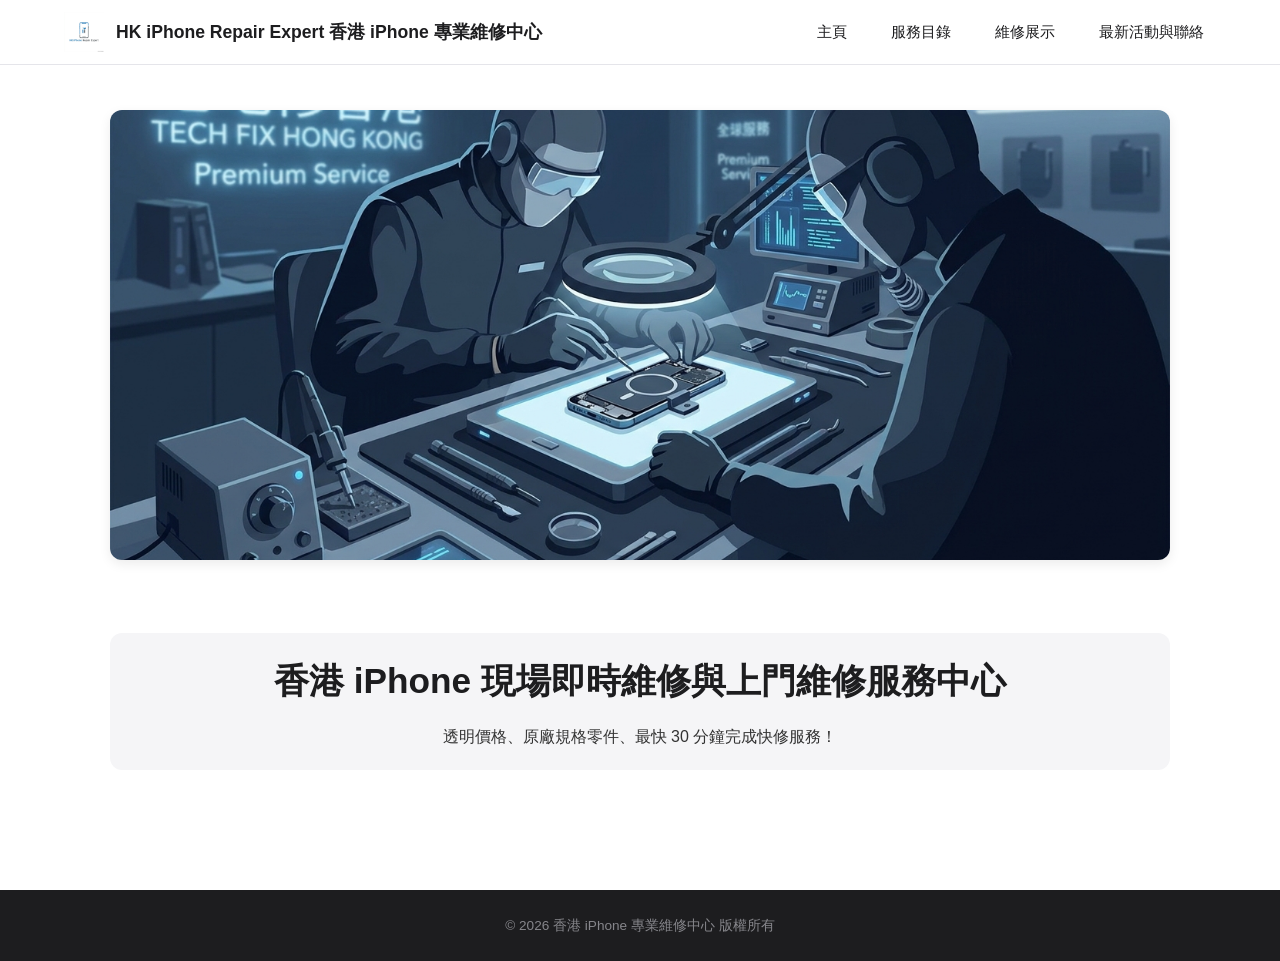
<file: index.html>
<!DOCTYPE html>
<html lang="zh-HK">
<head>
    <meta charset="UTF-8">
    <meta name="viewport" content="width=device-width, initial-scale=1.0">
    <title>香港 iPhone 專業維修中心 - 主頁</title>
    <link rel="stylesheet" href="style.css">
</head>
<body>
    <header>
        <!-- Logo 與 Company Name -->
        <div class="brand">
            <img src="images/logo.png" alt="香港 iPhone 維修專門店 Logo" width="150">
            <span>HK iPhone Repair Expert 香港 iPhone 專業維修中心</span>
        </div>
        <!-- 導航選單 -->
        <nav>
            <ul>
                <li><a href="index.html">主頁</a></li>
                <li><a href="services.html">服務目錄</a></li>
                <li><a href="gallery.html">維修展示</a></li>
                <li><a href="contact.html">最新活動與聯絡</a></li>
            </ul>
        </nav>
    </header>

    <main>
        <!-- Key Visual 主視覺圖片區 -->
        <section class="key-visual">
            <img src="images/key-visual.jpg" alt="iPhone 現場即時維修主視覺海報" style="width:100%; max-height:450px; object-fit:cover;">
        </section>

        <!-- Core Title 核心主標題 -->
        <section class="main-title">
            <h1>香港 iPhone 現場即時維修與上門維修服務中心</h1>
            <p>透明價格、原廠規格零件、最快 30 分鐘完成快修服務！</p>
        </section>
    </main>

    <footer>
        <p>&copy; 2026 香港 iPhone 專業維修中心 版權所有</p>
    </footer>
</body>
</html>
</file>
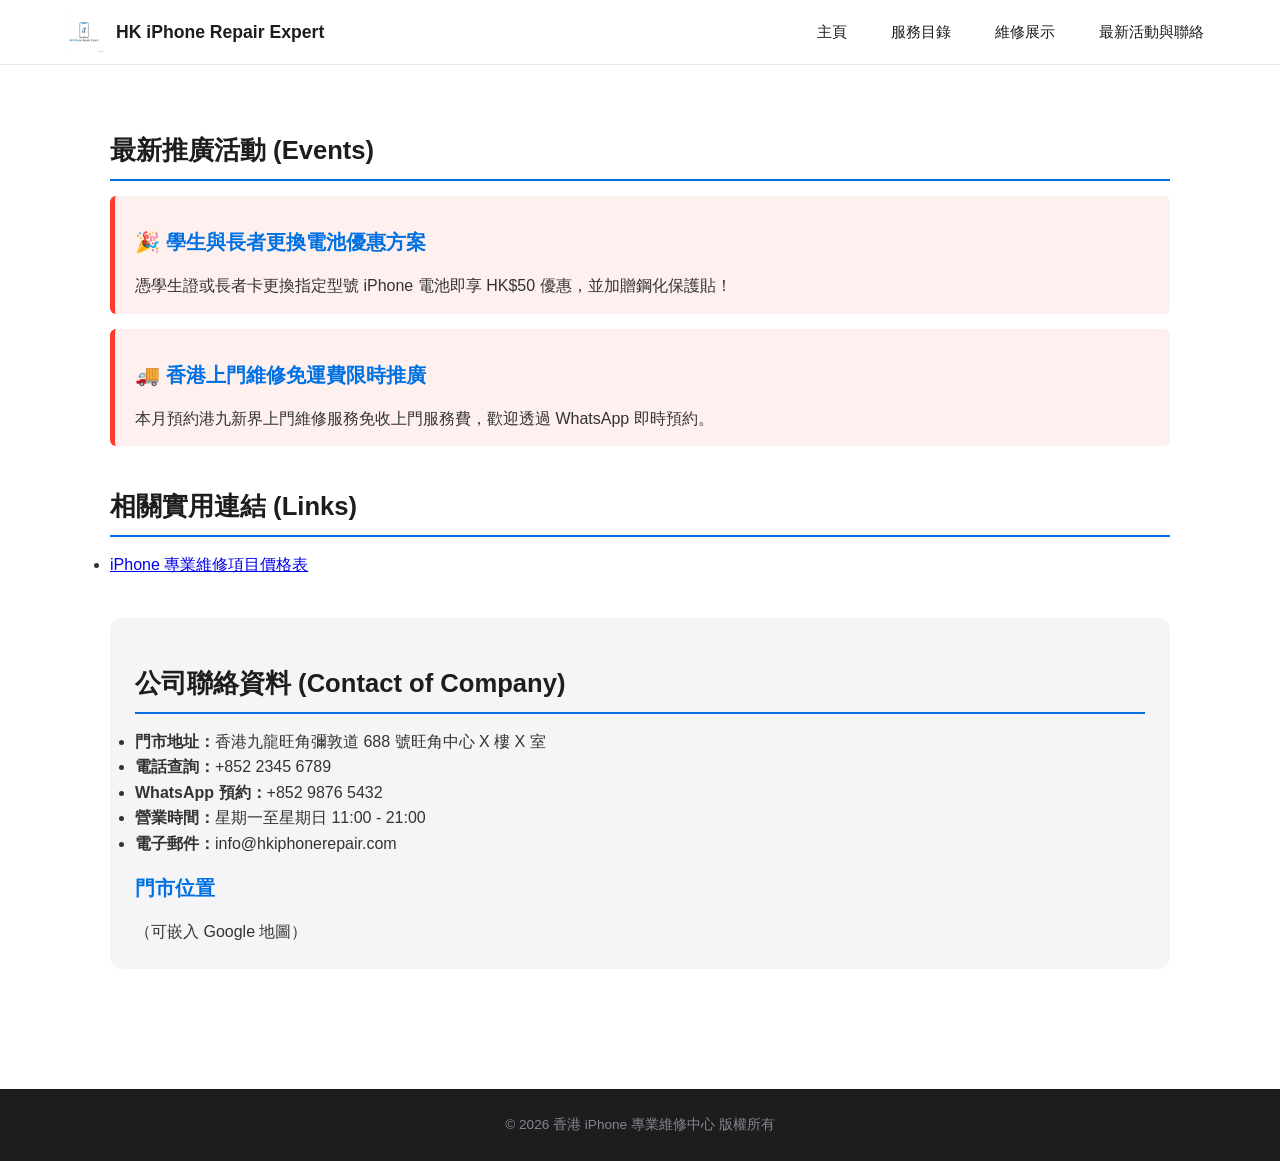
<file: contact.html>
<!DOCTYPE html>
<html lang="zh-HK">
<head>
    <meta charset="UTF-8">
    <meta name="viewport" content="width=device-width, initial-scale=1.0">
    <title>最新活動與聯絡我們 - 香港 iPhone 專業維修</title>
    <link rel="stylesheet" href="style.css">
</head>
<body>
    <header>
        <div class="brand">
            <img src="images/logo.png" alt="Logo" width="150">
            <span>HK iPhone Repair Expert</span>
        </div>
        <nav>
            <ul>
                <li><a href="index.html">主頁</a></li>
                <li><a href="services.html">服務目錄</a></li>
                <li><a href="gallery.html">維修展示</a></li>
                <li><a href="contact.html">最新活動與聯絡</a></li>
            </ul>
        </nav>
    </header>

    <main>
        <!-- Events 公司活動 -->
        <section class="events">
            <h2>最新推廣活動 (Events)</h2>
            <article>
                <h3>🎉 學生與長者更換電池優惠方案</h3>
                <p>憑學生證或長者卡更換指定型號 iPhone 電池即享 HK$50 優惠，並加贈鋼化保護貼！</p>
            </article>
            <article>
                <h3>🚚 香港上門維修免運費限時推廣</h3>
                <p>本月預約港九新界上門維修服務免收上門服務費，歡迎透過 WhatsApp 即時預約。</p>
            </article>
        </section>

        <!-- Links 相關連結 -->
        <section class="useful-links">
            <h2>相關實用連結 (Links)</h2>
            <ul>
                <li><a href="services.html#pricing">iPhone 專業維修項目價格表</a></li>
            </ul>
        </section>

        <!-- Contact of Company 公司聯絡資料 -->
        <section class="contact-info">
            <h2>公司聯絡資料 (Contact of Company)</h2>
            <ul>
                <li><strong>門市地址：</strong>香港九龍旺角彌敦道 688 號旺角中心 X 樓 X 室</li>
                <li><strong>電話查詢：</strong>+852 2345 6789</li>
                <li><strong>WhatsApp 預約：</strong>+852 9876 5432</li>
                <li><strong>營業時間：</strong>星期一至星期日 11:00 - 21:00</li>
                <li><strong>電子郵件：</strong>info@hkiphonerepair.com</li>
            </ul>

            <div class="map">
                <h3>門市位置</h3>
                <p>（可嵌入 Google 地圖）</p>
            </div>
        </section>
    </main>

    <footer>
        <p>&copy; 2026 香港 iPhone 專業維修中心 版權所有</p>
    </footer>
</body>
</html>
</file>
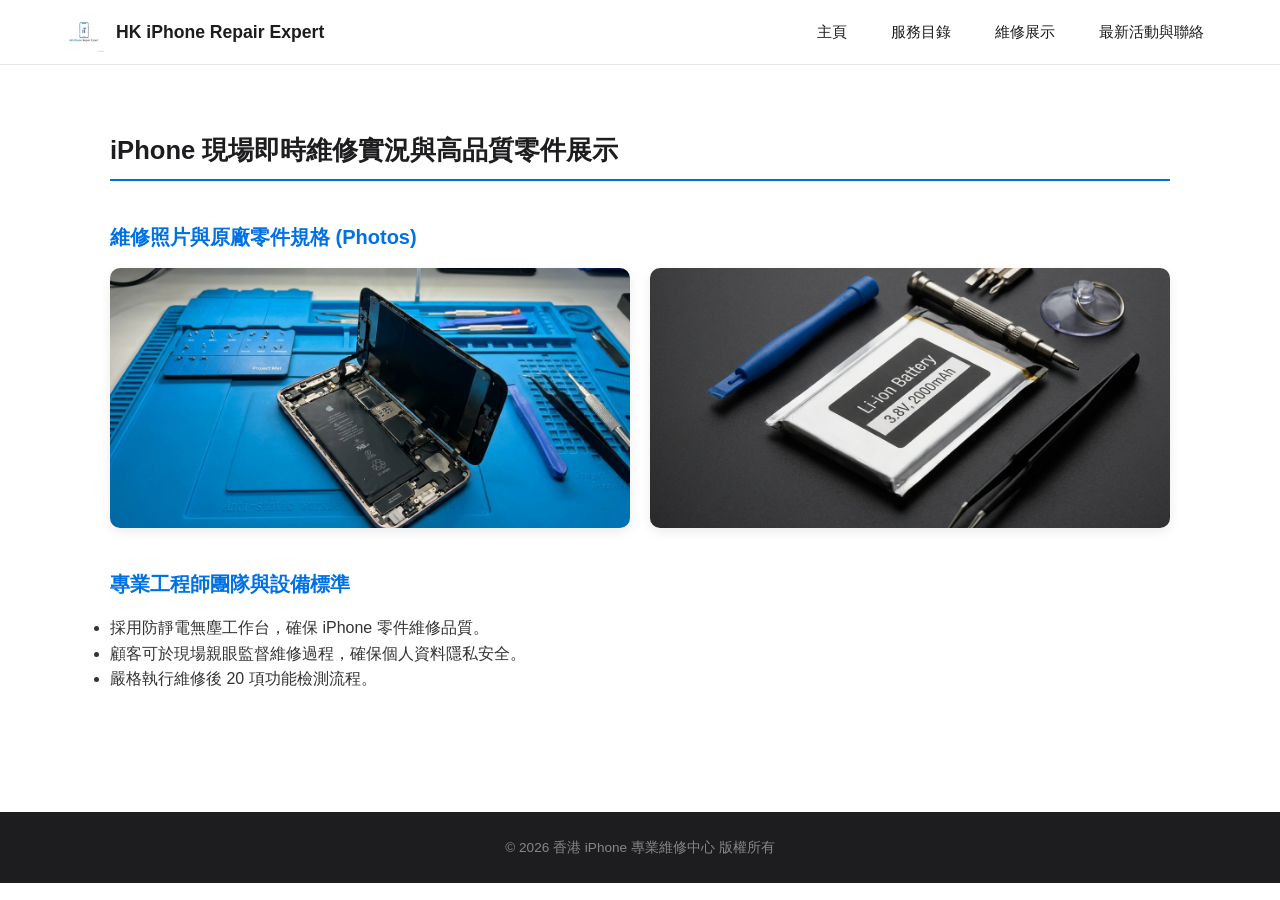
<file: gallery.html>
<!DOCTYPE html>
<html lang="zh-HK">
<head>
    <meta charset="UTF-8">
    <meta name="viewport" content="width=device-width, initial-scale=1.0">
    <title>維修展示與案例 - 香港 iPhone 專業維修</title>
    <link rel="stylesheet" href="style.css">
</head>
<body>
    <header>
        <div class="brand">
            <img src="images/logo.png" alt="Logo" width="150">
            <span>HK iPhone Repair Expert</span>
        </div>
        <nav>
            <ul>
                <li><a href="index.html">主頁</a></li>
                <li><a href="services.html">服務目錄</a></li>
                <li><a href="gallery.html">維修展示</a></li>
                <li><a href="contact.html">最新活動與聯絡</a></li>
            </ul>
        </nav>
    </header>

    <main>
        <!-- <h2> Sub-title + LSI 關鍵字標題 -->
        <section class="gallery-header">
            <h2>iPhone 現場即時維修實況與高品質零件展示</h2>
        </section>

        <!-- Photos 展示區 (已移除維修實況影片) -->
        <section class="media-showcase">
            <h3>維修照片與原廠零件規格 (Photos)</h3>
            <div class="photo-grid">
                <img src="images/repair-photo1.jpg" alt="iPhone 螢幕現場拆解維修" width="45%">
                <img src="images/repair-photo2.jpg" alt="高品質全新 iPhone 電池" width="45%">
            </div>
        </section>

        <!-- Sub-title* 與細節說明 (* * *) -->
        <section class="gallery-description">
            <h3>專業工程師團隊與設備標準</h3>
            <ul>
                <li>採用防靜電無塵工作台，確保 iPhone 零件維修品質。</li>
                <li>顧客可於現場親眼監督維修過程，確保個人資料隱私安全。</li>
                <li>嚴格執行維修後 20 項功能檢測流程。</li>
            </ul>
        </section>
    </main>

    <footer>
        <p>&copy; 2026 香港 iPhone 專業維修中心 版權所有</p>
    </footer>
</body>
</html>
</file>
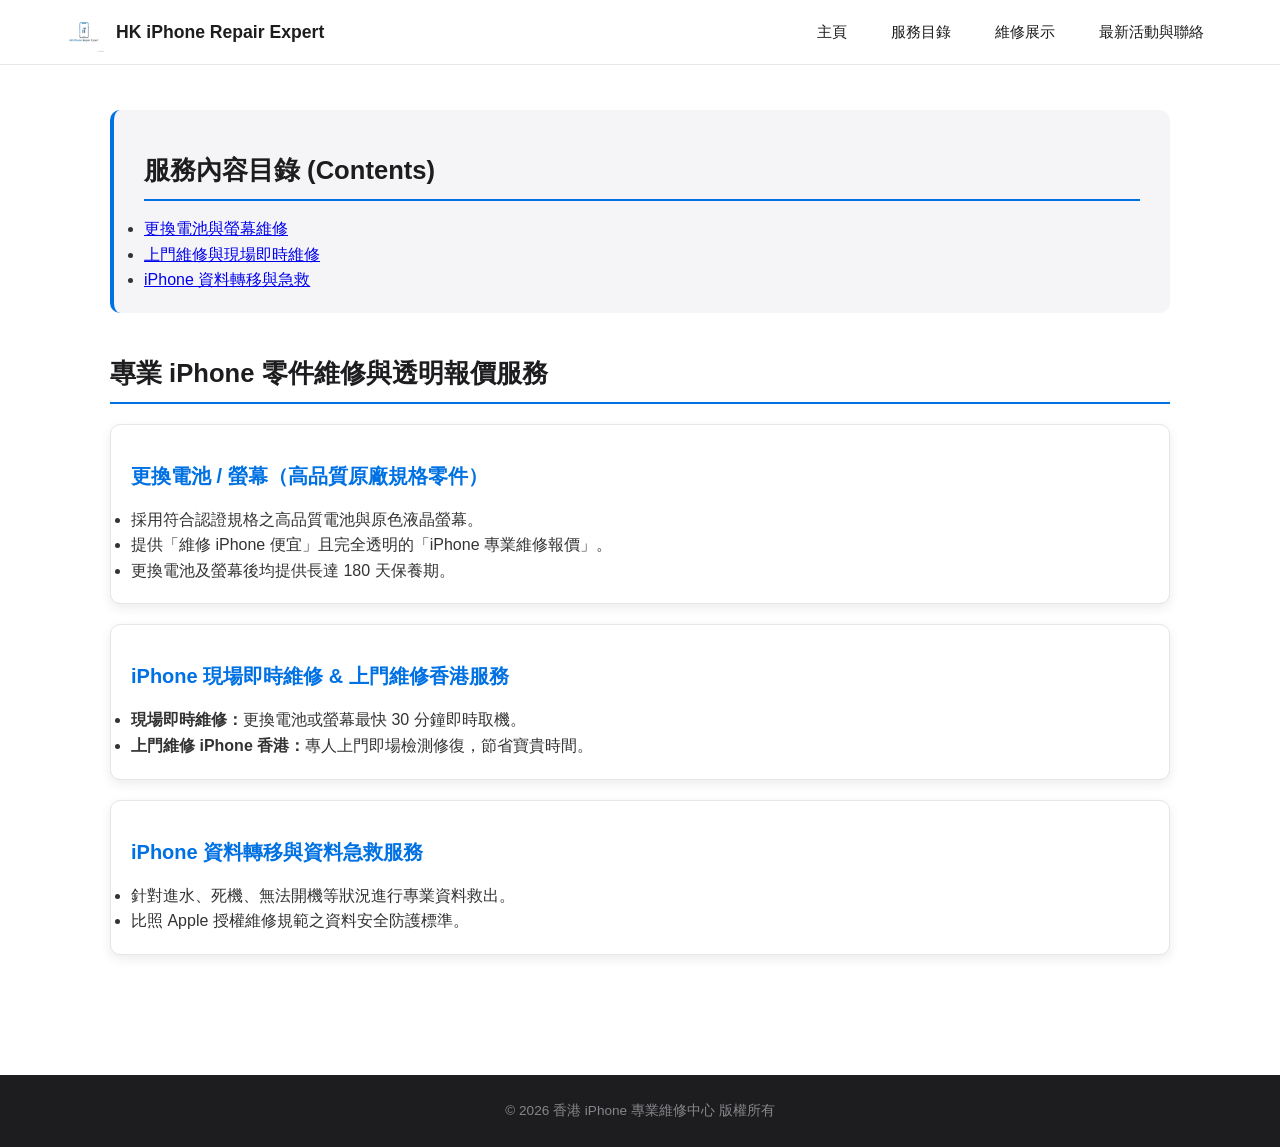
<file: services.html>
<!DOCTYPE html>
<html lang="zh-HK">
<head>
    <meta charset="UTF-8">
    <meta name="viewport" content="width=device-width, initial-scale=1.0">
    <title>維修服務目錄 - 香港 iPhone 專業維修</title>
    <link rel="stylesheet" href="style.css">
</head>
<body>
    <header>
        <div class="brand">
            <img src="images/logo.png" alt="Logo" width="150">
            <span>HK iPhone Repair Expert</span>
        </div>
        <nav>
            <ul>
                <li><a href="index.html">主頁</a></li>
                <li><a href="services.html">服務目錄</a></li>
                <li><a href="gallery.html">維修展示</a></li>
                <li><a href="contact.html">最新活動與聯絡</a></li>
            </ul>
        </nav>
    </header>

    <main>
        <!-- Index / Contents 目錄索引 -->
        <section class="contents-index">
            <h2>服務內容目錄 (Contents)</h2>
            <ul>
                <li><a href="#battery-screen">更換電池與螢幕維修</a></li>
                <li><a href="#onsite-service">上門維修與現場即時維修</a></li>
                <li><a href="#data-recovery">iPhone 資料轉移與急救</a></li>
            </ul>
        </section>

        <!-- <h2> Sub-title + LSI 關鍵字標題 -->
        <section class="service-details">
            <h2>專業 iPhone 零件維修與透明報價服務</h2>

            <!-- Sub-title* 與細節列點 (* * *) -->
            <article id="battery-screen">
                <h3>更換電池 / 螢幕（高品質原廠規格零件）</h3>
                <ul>
                    <li>採用符合認證規格之高品質電池與原色液晶螢幕。</li>
                    <li>提供「維修 iPhone 便宜」且完全透明的「iPhone 專業維修報價」。</li>
                    <li>更換電池及螢幕後均提供長達 180 天保養期。</li>
                </ul>
            </article>

            <article id="onsite-service">
                <h3>iPhone 現場即時維修 & 上門維修香港服務</h3>
                <ul>
                    <li><strong>現場即時維修：</strong>更換電池或螢幕最快 30 分鐘即時取機。</li>
                    <li><strong>上門維修 iPhone 香港：</strong>專人上門即場檢測修復，節省寶貴時間。</li>
                </ul>
            </article>

            <article id="data-recovery">
                <h3>iPhone 資料轉移與資料急救服務</h3>
                <ul>
                    <li>針對進水、死機、無法開機等狀況進行專業資料救出。</li>
                    <li>比照 Apple 授權維修規範之資料安全防護標準。</li>
                </ul>
            </article>
        </section>
    </main>

    <footer>
        <p>&copy; 2026 香港 iPhone 專業維修中心 版權所有</p>
    </footer>
</body>
</html>
</file>
<file: style.css>
/* ==========================================================================
   香港 iPhone 專業維修中心 - 全站 CSS 樣式表 (style.css)
   適用於：index.html, services.html, gallery.html, contact.html
   ========================================================================== */

:root {
    --primary-color: #0071e3;
    --primary-hover: #005bb5;
    --secondary-color: #1d1d1f;
    --accent-color: #ff3b30;
    --bg-light: #f5f5f7;
    --text-color: #333333;
    --text-muted: #6e6e73;
    --border-color: #e5e5ea;
    --card-shadow: 0 4px 12px rgba(0, 0, 0, 0.08);
    --font-family: -apple-system, BlinkMacSystemFont, "SF Pro Text", "Helvetica Neue", Helvetica, Arial, "PingFang HK", "Microsoft JhengHei", sans-serif;
}

* {
    box-sizing: border-box;
    margin: 0;
    padding: 0;
}

body {
    font-family: var(--font-family);
    line-height: 1.6;
    color: var(--text-color);
    background-color: #ffffff;
    padding-top: 80px;
}

header {
    position: fixed;
    top: 0;
    left: 0;
    width: 100%;
    background-color: rgba(255, 255, 255, 0.95);
    backdrop-filter: blur(10px);
    border-bottom: 1px solid var(--border-color);
    display: flex;
    justify-content: space-between;
    align-items: center;
    padding: 12px 5%;
    z-index: 1000;
}

.brand {
    display: flex;
    align-items: center;
    gap: 12px;
}

.brand img {
    height: 40px;
    width: auto;
}

.brand span {
    font-size: 1.1rem;
    font-weight: 700;
    color: var(--secondary-color);
}

nav ul {
    display: flex;
    list-style: none;
    gap: 20px;
}

nav a {
    text-decoration: none;
    color: var(--secondary-color);
    font-weight: 500;
    font-size: 0.95rem;
    transition: color 0.2s ease;
    padding: 6px 12px;
    border-radius: 6px;
}

nav a:hover {
    color: var(--primary-color);
    background-color: var(--bg-light);
}

main {
    max-width: 1100px;
    margin: 0 auto;
    padding: 30px 20px;
}

section {
    margin-bottom: 40px;
}

h1, h2, h3 {
    color: var(--secondary-color);
    margin-bottom: 15px;
}

h1 {
    font-size: 2.2rem;
    font-weight: 700;
    text-align: center;
}

h2 {
    font-size: 1.6rem;
    border-bottom: 2px solid var(--primary-color);
    padding-bottom: 8px;
    margin-top: 20px;
}

h3 {
    font-size: 1.25rem;
    color: var(--primary-color);
    margin-top: 15px;
}

.key-visual img {
    width: 100%;
    border-radius: 12px;
    box-shadow: var(--card-shadow);
    margin-bottom: 25px;
}

.main-title {
    text-align: center;
    padding: 20px;
    background-color: var(--bg-light);
    border-radius: 12px;
}

.contents-index {
    background-color: var(--bg-light);
    padding: 20px 30px;
    border-radius: 10px;
    border-left: 4px solid var(--primary-color);
}

.service-details article {
    background: #ffffff;
    border: 1px solid var(--border-color);
    border-radius: 10px;
    padding: 20px;
    margin-top: 20px;
    box-shadow: var(--card-shadow);
}

.photo-grid {
    display: flex;
    gap: 20px;
    justify-content: space-between;
    flex-wrap: wrap;
}

.photo-grid img {
    flex: 1 1 calc(50% - 10px);
    height: 260px;
    object-fit: cover;
    border-radius: 10px;
    box-shadow: var(--card-shadow);
    transition: transform 0.3s ease;
}

.photo-grid img:hover {
    transform: scale(1.02);
}

.events article {
    background-color: #fff0f0;
    border-left: 5px solid var(--accent-color);
    padding: 15px 20px;
    border-radius: 6px;
    margin-bottom: 15px;
}

.contact-info {
    background-color: var(--bg-light);
    padding: 25px;
    border-radius: 12px;
}

footer {
    text-align: center;
    padding: 25px 10px;
    background-color: var(--secondary-color);
    color: #86868b;
    font-size: 0.85rem;
    margin-top: 50px;
}

@media (max-width: 768px) {
    header {
        flex-direction: column;
        padding: 10px;
    }
    body {
        padding-top: 110px;
    }
    .photo-grid img {
        flex: 1 1 100%;
    }
}
</file>
